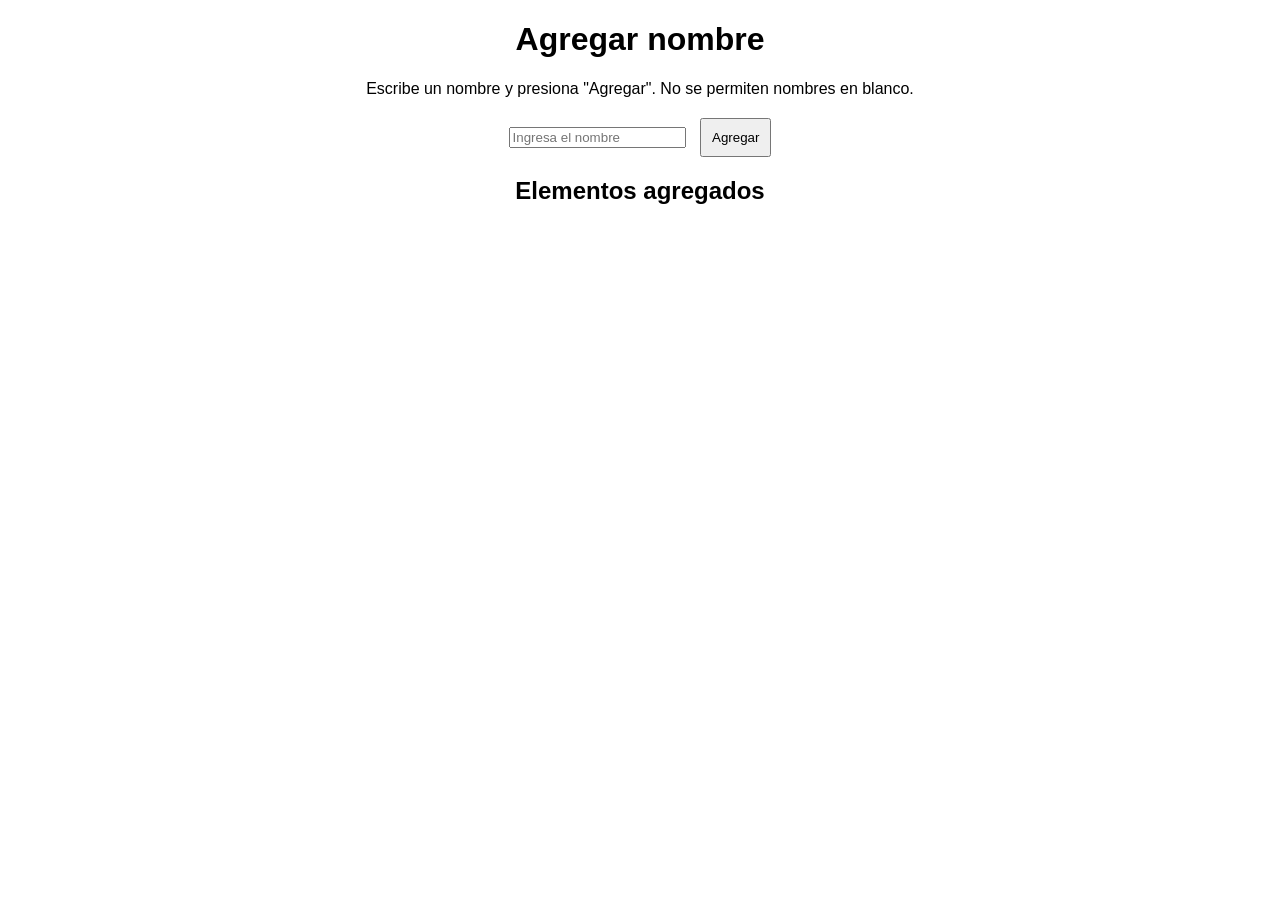
<file: LP_03.1/index.html>
<!DOCTYPE html>
<html lang="es">
<head>
    <meta charset="UTF-8">
    <meta name="viewport" content="width=device-width, initial-scale=1.0">
    <title>Ingresar Nombre</title>
    <link rel="stylesheet" href="CSS/estilos.css">
</head>
<body>
    <main class="contenedor">
        <h1>Agregar nombre</h1>
        <p>Escribe un nombre y presiona "Agregar". No se permiten nombres en blanco.</p>

        <div class="formulario">
            <input id="nombreInput" type="text" placeholder="Ingresa el nombre" aria-label="Nombre">
            <button id="agregarBtn" type="button">Agregar</button>
        </div>

        <section class="lista">
            <h2>Elementos agregados</h2>
            <ul id="listaNombres"></ul>
        </section>
    </main>

    <script src="JS/script.js"></script>
</body>
</html>
</file>
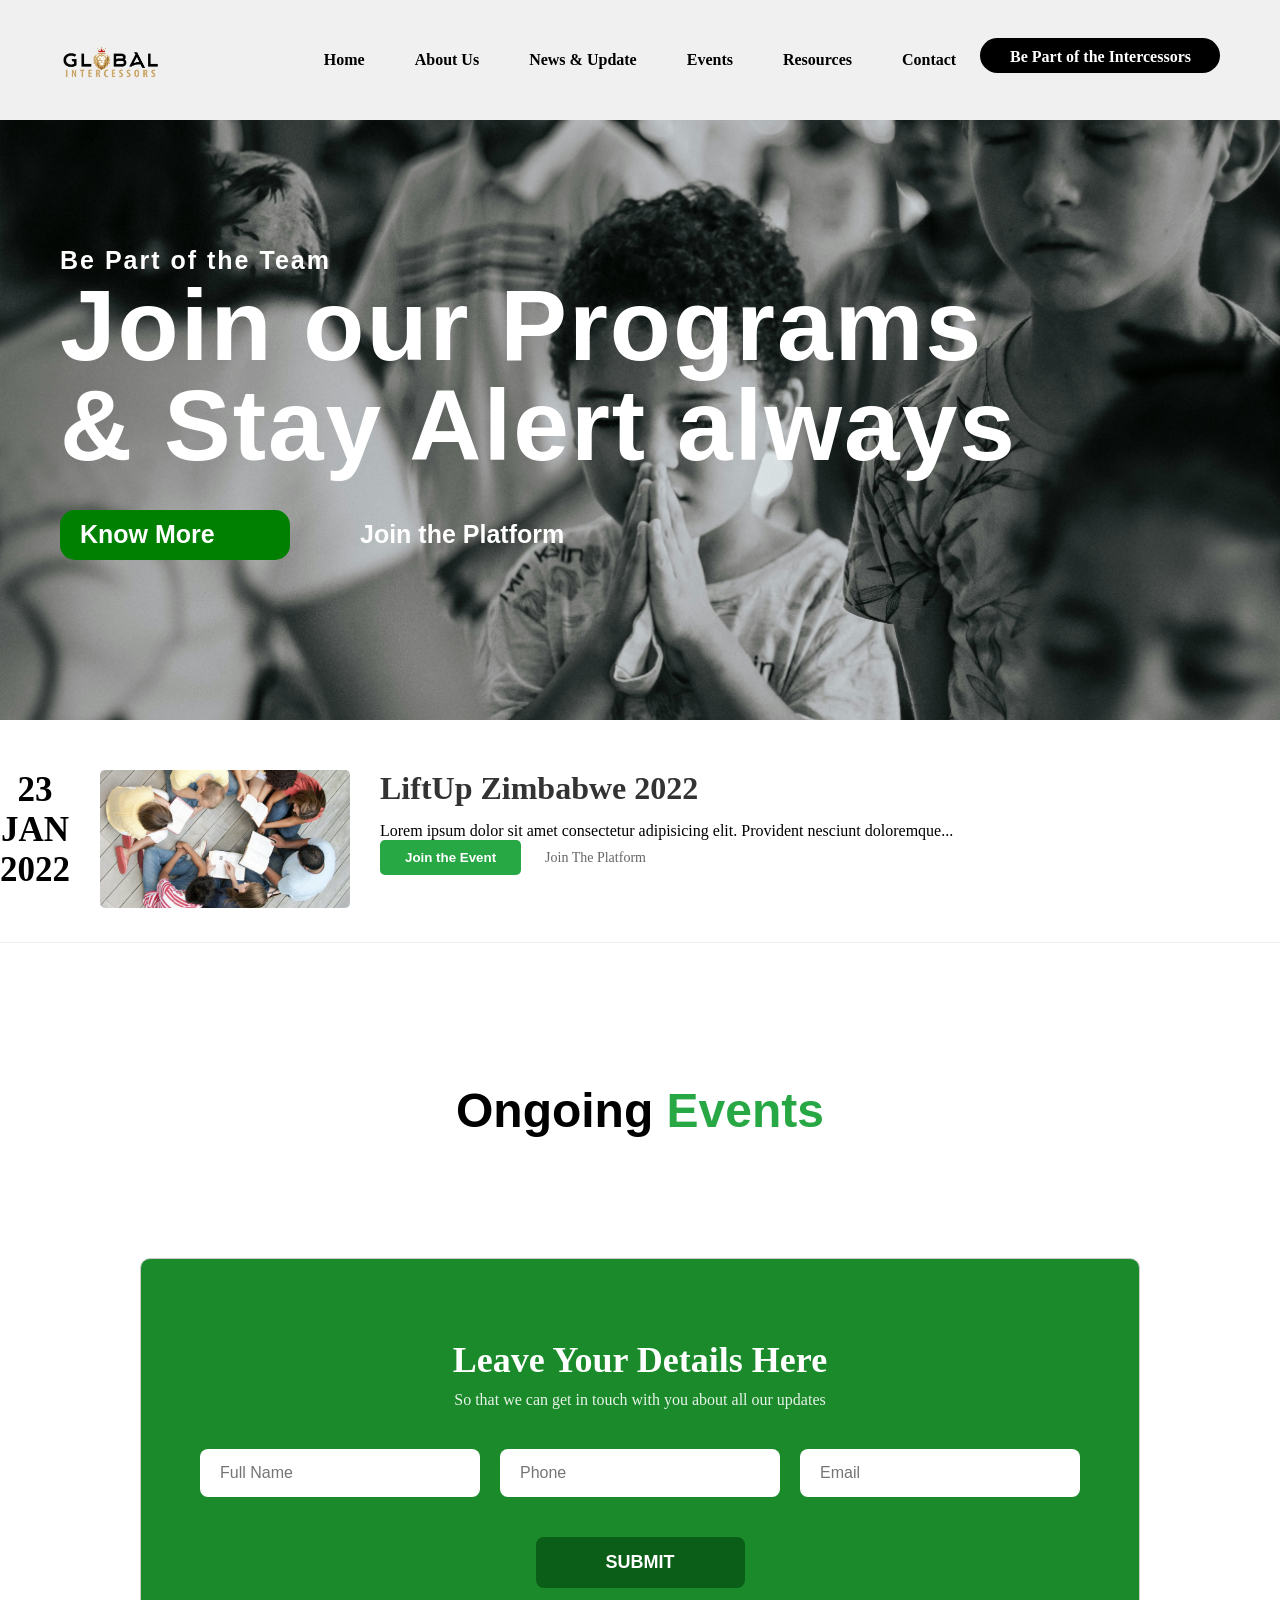
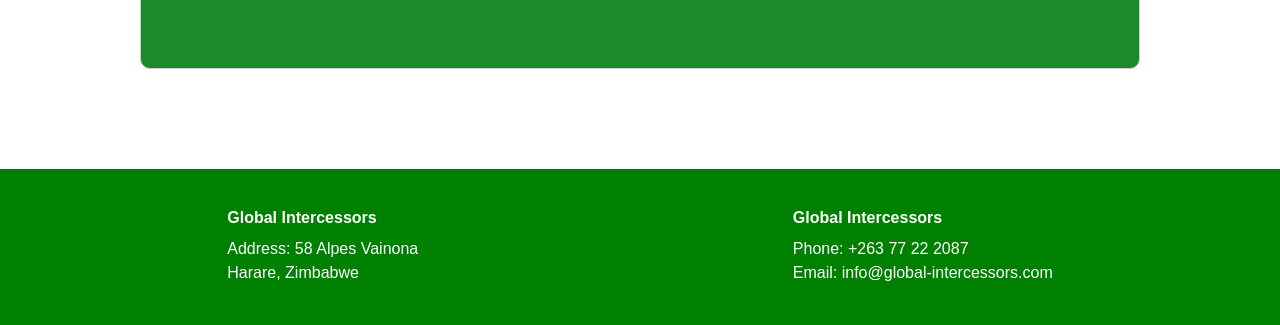
<file: Tarea_02/index.html>
<!DOCTYPE html>
<html lang="en">
<head>
    <meta charset="UTF-8">
    <meta name="viewport" content="width=device-width, initial-scale=1.0">
    <title>Programs</title>
    <link rel="stylesheet" href="css/estilos.css">
</head>
<body>
    <div id="contenedor">
        <div id="header">
            <img src="img/logo.png" alt="" width="100px">

            <div id="menu">
                <h4>Home</h4>
                <h4>About Us</h4>
                <h4>News & Update</h4>
                <h4>Events</h4>
                <h4>Resources</h4>
                <h4>Contact</h4>
            </div>

            <div id="boton">
                <h4>Be Part of the Intercessors</h4>
            </div>
        </div>

        <div id="banner">
            <img src="img/niños orando.jpg" alt="" width="100%">
            <div class="texto">
                <h6>Be Part of the Team</h6>
                <h1>Join our Programs</h1>
                <h1>& Stay Alert always</h1>
            </div>

            <div id="botones">
                <h4 class="boton1">Know More</h4>
                <h4>Join the Platform</h4>
            </div>
        </div>
<div id="lista-eventos">
    <div class="evento">
        <div class="fecha">
            <strong>23</strong>
            <strong>JAN</strong>
            <strong>2022</strong>
        </div>
        
        <div class="imagen-evento">
            <img src="img/dialogando.png" alt="Evento">
        </div>

        <div class="info-evento">
            <h2>LiftUp Zimbabwe 2022</h2>
            <p>Lorem ipsum dolor sit amet consectetur adipisicing elit. Provident nesciunt doloremque...</p>
            <div class="botones-evento">
                <button class="btn-evento-verde">Join the Event</button>
                <span class="link-plataforma">Join The Platform</span>
            </div>
        </div>
    </div>
</div>
        
        <div id="titulo-seccion">
    <h1>Ongoing <span>Events</span></h1>
</div>

<div id="contacto-verde">
    <h2>Leave Your Details Here</h2>
    <p>So that we can get in touch with you about all our updates</p>
    
    <div class="inputs-contacto">
        <input type="text" placeholder="Full Name">
        <input type="text" placeholder="Phone">
        <input type="email" placeholder="Email">
    </div>
    
    <button class="btn-submit">SUBMIT</button>
</div>

<div id="footer">
    <div class="columna">
        <strong>Global Intercessors</strong>
        <p>Address: 58 Alpes Vainona <br> Harare, Zimbabwe</p>
    </div>
    <div class="columna">
        <strong>Global Intercessors</strong>
        <p>Phone: +263 77 22 2087 <br> Email: info@global-intercessors.com</p>
    </div>
</div>
    </div>
</body>
</html>
</file>
<file: LP_03.1/CSS/estilos.css>
body{
    font-family: Arial;
    text-align: center;
}
.formulario{
    margin-top: 20px;
}
imput{
    padding: 10px;
    width: 200px;
}
button{
    padding: 10px;
    margin-left: 10px;
}
table{
    margin: 20px auto;
    border-collapse: collapse;
    width: 50%;
}
th, td{
    border: 1px solid black;
    padding: 8px;
}
</file>
<file: Tarea_02/css/estilos.css>
*{
    margin: 0;
    padding: 0;
    box-sizing: border-box;
}
body{
    background-color: white;
}
#contenedor{
    width: 100%;
    margin: 0 auto;
    background-color: white;
}
#header{
    width: 100%;
    height: 120px;
    background-color: rgb(240, 240, 240);
    display: flex;
    align-items: center;
    justify-content: space-between;
    padding: 20px 60px;
    position: relative;
}
#menu{
    color: black;
    display: flex;
    gap: 50px;
    position: absolute;
    left: 50%;
    transform: translateX(-50%);
}
#boton{
    display: flex;
    align-content: center;
    width: 240px;
    height: 35px;
    border-radius: 50px;
    margin-bottom: 10px;
    border: none;
    color: white;
    padding-left: 30px;
    padding-top: 10px;
    background-color: black;
}
#banner{
    position: relative;
    height: 600px;      
    width: 100%;
    overflow: hidden;
}
.texto{
    position: absolute;
    top: 40%;
    left: 60px;
    transform: translateY(-50%);
    color: white;
    font-weight: bold;
    font-family: 'Franklin Gothic Medium', 'Arial Narrow', Arial, sans-serif;
}
.texto h1{
    font-size: 100px;
    line-height: 1;
    letter-spacing: 2px;
}
.texto h6{
    font-size: 25px;
    letter-spacing: 2px;
}
#botones{
    display: flex;
    font-size: 25px;
    font-family: 'Gill Sans', 'Gill Sans MT', Calibri, 'Trebuchet MS', sans-serif;
    color:white;
    position: absolute;
    top: 65%;
    left: 60px;
    gap: 70px;
}
#botones h4{
    padding-top: 10px;
}
.boton1{
    display: flex;
    align-content: center;
    width: 230px;
    height: 50px;
    border-radius: 15px;
    margin-bottom: 10px;
    border: none;
    color:white;
    padding-left: 20px;
    padding-top: 10px;
    background-color: green;
}
#eventos {
    max-width: 1000px;
    margin: 20px auto;
}

.evento {
    display: flex;
    align-items: center;
    gap: 20px;
    margin-bottom: 40px;
}

.evento img {
    width: 300px;
    height: 200px;
}
.fecha {
    display: flex;
    text-align: center;
    font-size: 35px;
    margin: 0;
    flex-direction: column;
}
.btn-verde {
    background: green;
    color: white;
    border: none;
    padding: 10px 20px;
    cursor: pointer;
}
#titulo-seccion {
    text-align: center;
    margin: 60px 0;
    font-family: Arial, sans-serif;
}

#titulo-seccion h1 {
    font-size: 45px;
    color: black;
}

#titulo-seccion span {
    color: green; 
}

#contacto-verde {
    background-color: #1a8a2a;
    color: white;
    text-align: center;
    padding: 60px 20px;
    border: 1px solid #ccc;
    margin: 40px auto;
    max-width: 1000px;
}

.inputs-contacto {
    display: flex;
    justify-content: center;
    gap: 15px;
    margin: 30px 0;
}

.inputs-contacto input {
    padding: 15px;
    border-radius: 10px;
    border: none;
    width: 250px;
}

.btn-submit {
    background-color: #0b5e17;
    color: white;
    padding: 15px 60px;
    border: none;
    border-radius: 10px;
    font-weight: bold;
    cursor: pointer;
    font-size: 18px;
}

#footer {
    background-color: green;
    display: flex;
    justify-content: space-around;
    padding: 40px;
    color: white;
    font-family: sans-serif;
}

.columna p {
    margin-top: 10px;
    line-height: 1.5;
}

#titulo-seccion {
    text-align: center;
    padding: 80px 0 60px 0; 
    font-family: Arial, sans-serif;
    background-color: white;
}

#titulo-seccion h1 {
    font-size: 48px;
    font-weight: bold;
    color: black;
    margin: 0;
}

#titulo-seccion span {
    color: #28a745; 
}

#contacto-verde {
    background-color: #1a8a2a; 
    color: white;
    text-align: center;
    padding: 80px 20px; 
    max-width: 1000px;
    margin: 40px auto 100px auto; 
    border-radius: 10px; 
}

#contacto-verde h2 {
    font-size: 36px;
    margin-bottom: 10px;
}

#contacto-verde p {
    font-size: 16px;
    margin-bottom: 40px;
    opacity: 0.9;
}

.inputs-contacto {
    display: flex;
    justify-content: center;
    gap: 20px;
    margin-bottom: 40px;
    flex-wrap: wrap;
}

.inputs-contacto input {
    padding: 15px 20px;
    border-radius: 8px;
    border: none;
    width: 280px;
    font-size: 16px;
    color: #333;
}

.btn-submit {
    background-color: #0b5e17; 
    color: white;
    padding: 15px 70px;
    border: none;
    border-radius: 8px;
    font-weight: bold;
    cursor: pointer;
    font-size: 18px;
    transition: background-color 0.3s;
}

.btn-submit:hover {
    background-color: #084812;
}

#lista-eventos {
    clear: both;        
    display: block;
    padding-top: 50px;  
    background-color: white;
    position: relative;
    z-index: 10;
}

.evento {
    display: flex; 
    align-items: flex-start;
    gap: 30px;
    margin-bottom: 50px;
    border-bottom: 1px solid #eee; 
    padding-bottom: 30px;
}

.evento img {
    width: 250px; 
    height: auto;
    border-radius: 5px;
}

.info-evento h2 {
    font-size: 32px;
    margin-bottom: 15px;
    color: #333;
}

.btn-evento-verde {
    background-color: #28a745;
    color: white;
    border: none;
    padding: 10px 25px;
    border-radius: 5px;
    font-weight: bold;
    cursor: pointer;
}

.link-plataforma {
    margin-left: 20px;
    color: #666;
    font-size: 14px;
    cursor: pointer;
}
</file>
